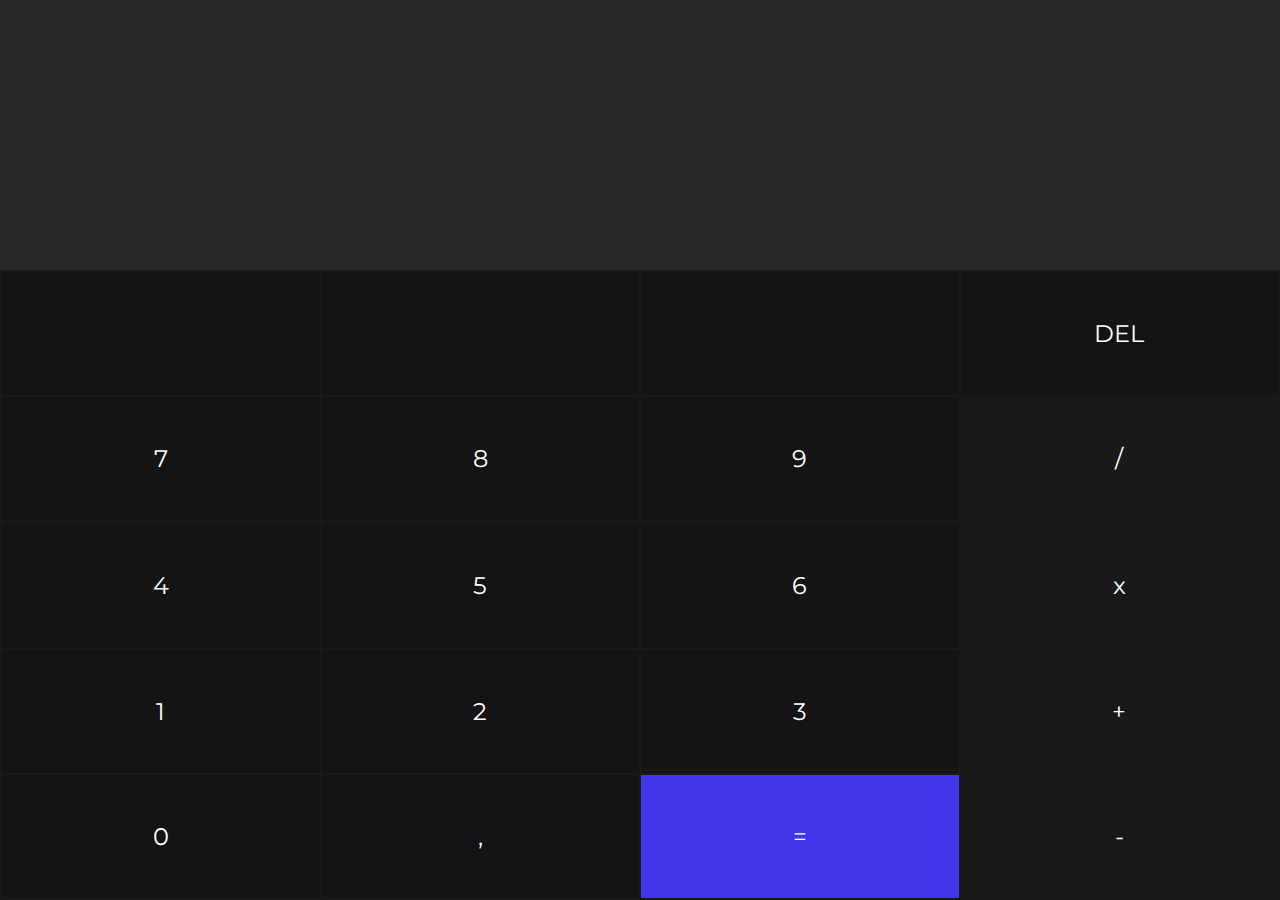
<file: [calculator]/index.html>
<!DOCTYPE html>
<html lang="en">
<head>
    <meta charset="UTF-8">
    <meta http-equiv="X-UA-Compatible" content="IE=edge">
    <meta name="viewport" content="width=device-width, initial-scale=1.0">
    <title>DELRP Taschenrechner</title>
    <link rel="preconnect" href="https://fonts.googleapis.com">
    <link rel="preconnect" href="https://fonts.gstatic.com" crossorigin>
    <link href="https://fonts.googleapis.com/css2?family=Montserrat:ital,wght@0,100;0,200;0,300;0,400;0,500;0,600;0,700;0,800;0,900;1,100;1,200;1,300;1,400;1,500;1,600;1,700;1,800;1,900&display=swap" rel="stylesheet">
    <link rel="stylesheet" href="style.css"> 
    <link rel="manifest" href="manifest.webmanifest">
    
    <script>
        function appendPeration(operation) {
            document.getElementById('resultArea').innerHTML += operation;
        }
    
        function caculatorResult() {
            let container = document.getElementById('resultArea');
            let result = eval(container.innerHTML);
            container.innerHTML = result;
    
        }
    
        function deleteLast() {
            let container = document.getElementById('resultArea');
            if(container.innerHTML.endsWith('')) {
                container.innerHTML = container.innerHTML.slice(0, -3);  
            } else {
                container.innerHTML = container.innerHTML.slice(0, -1);
            }
            
        }
    </script>


</head>


<body>
    <div id= "resultArea"></div>
   

    <table>
        <tr>
            <td></td>
            <td></td>
            <td></td>
            <td onclick="deleteLast()">DEL</td>

        </tr>
       <tr>
           <td onclick="appendPeration(7)">7</td>
           <td onclick="appendPeration(8)">8</td>
           <td onclick="appendPeration(9)">9</td>
           <td onclick="appendPeration(' / ')" class="highlight">/</td>
           <tr>
            
            
            
            <tr>
                <td onclick="appendPeration(4)">4</td>
                <td onclick="appendPeration(5)">5</td>
                <td onclick="appendPeration(6)">6</td>
                <td onclick="appendPeration(' * ')" class= "highlight">x</td>
            </tr>

            <tr>
                <td onclick="appendPeration(1)">1</td>
                <td onclick="appendPeration(2)">2</td>
                <td onclick="appendPeration(3)">3</td>
                <td onclick="appendPeration(' + ')" class="highlight">+</td>
            </tr>

            
            <tr>
                <td onclick="appendPeration(0)">0</td>
                    <td onclick="appendPeration('.')">,</td>
                    <td onclick="caculatorResult()" id= "result">=</td>
                    <td onclick="appendPeration(' - ')"  onclick="appendPeration(7)"class="highlight">-</td>
            </tr>
            
        
        </table>
    



    

  

</body>


</html>
</file>
<file: [calculator]/style.css>
body {
    font-family: 'Montserrat', sans-serif;
    margin: 0;
}

table {
   width: 100%;
   height: 70vh;
   background-color: rgb(25, 25, 25);
   color: white;
   font-family: 'Montserrat', sans-serif;
} 

td {
   width: 25%;
   text-align: center;
   background-color: rgb(20, 20, 20);
   font-size: 24px;
   }

   td:hover {
    background-color: rgb(30, 30, 30); 
    cursor: pointer;
   }

   #resultArea {
       height: 30vh;
       background-color: rgb(40, 40, 40);
       color: white;
       font-size: 64px;
       display: flex;
       justify-content: flex-end;
       align-items: flex-end;
       padding: 24px;
       box-sizing: border-box;

       
    }

    #result {
        background-color: rgb(67, 55, 236);
    }

    #result:hover {
        background-color: rgb(110, 101, 235);
    }

    .highlight {
        background-color: rgb(25, 25, 25);
    }
</file>
